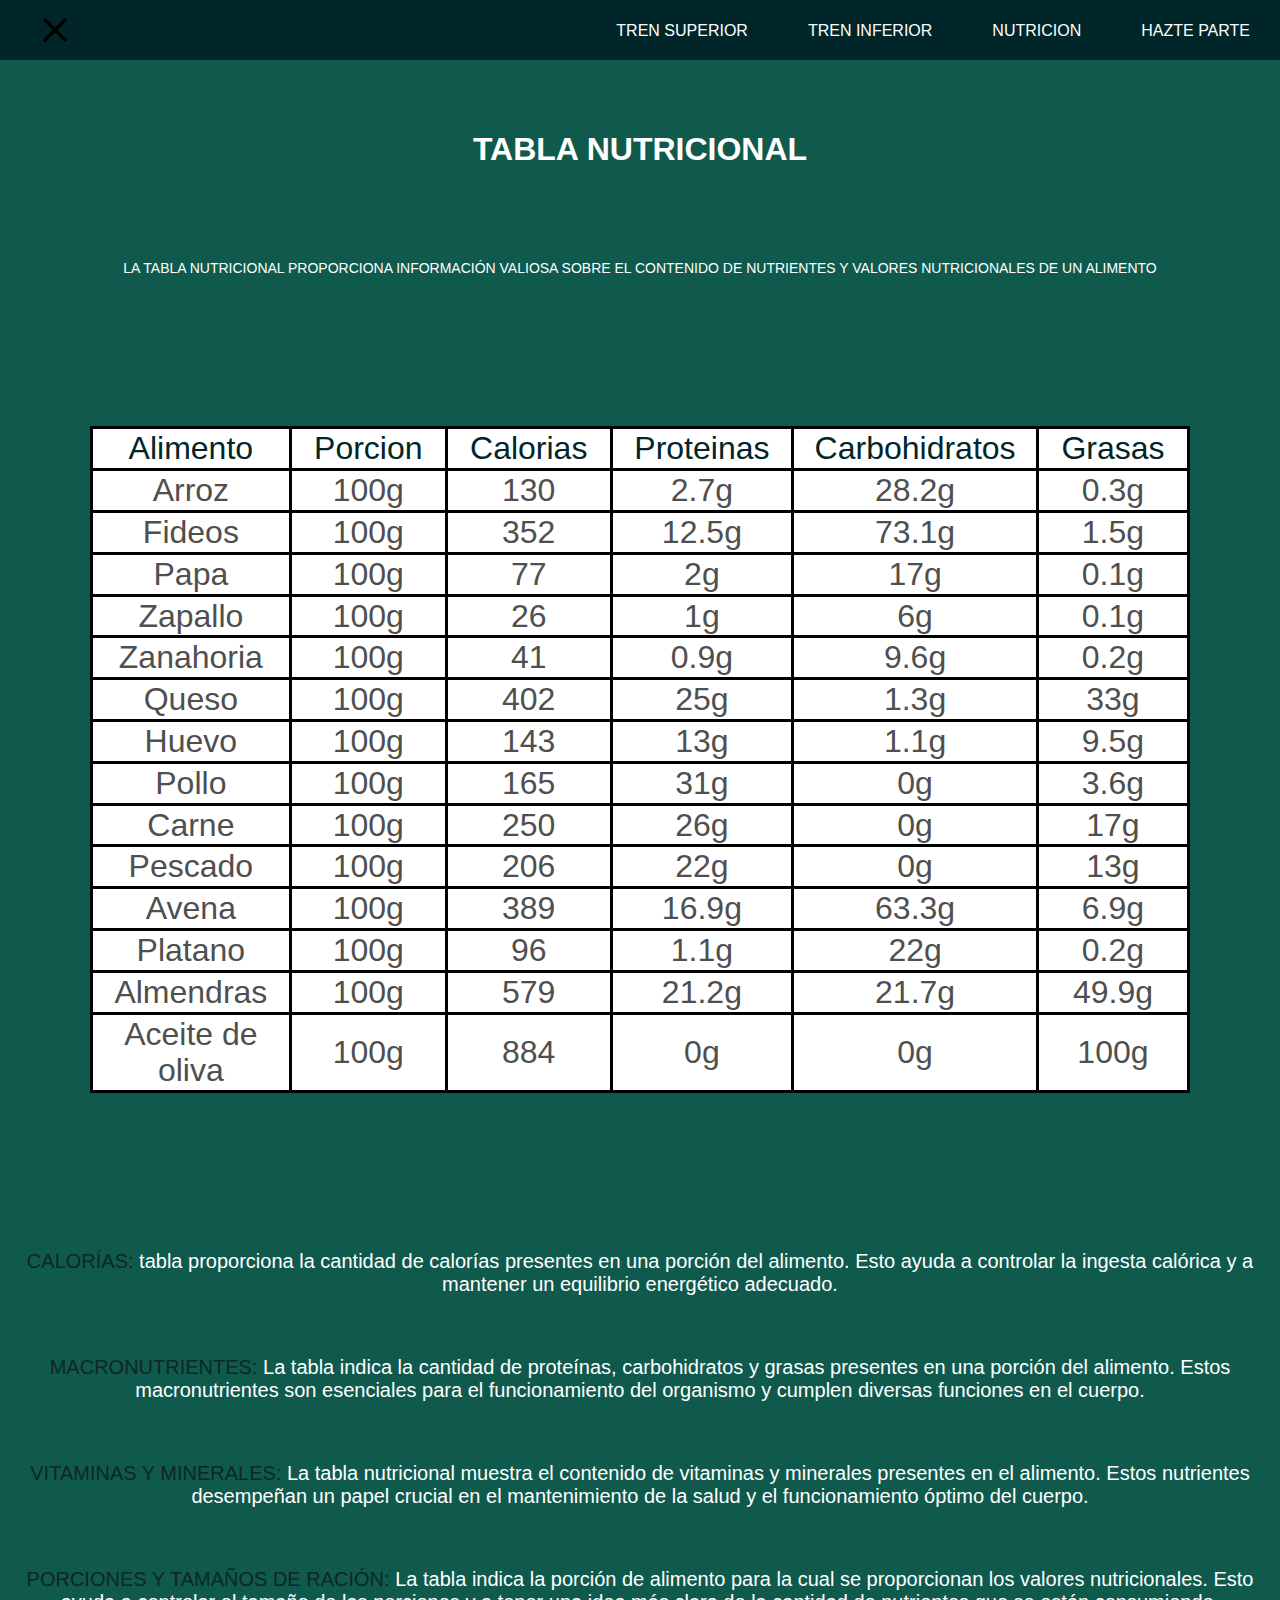
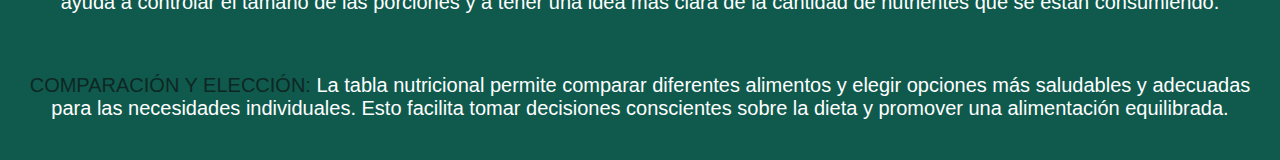
<file: nutricion.html>
<!DOCTYPE html>
<html lang="en">

<head>
    <meta charset="UTF-8">
    <meta http-equiv="X-UA-Compatible" content="IE=edge">
    <meta name="viewport" content="width=device-width, initial-scale=1.0">
    <!-- CSS PERSONALIZADO -->
    <link rel="stylesheet" href="/css/index.css">
    <!-- NORMALIZE -->
    <link rel="stylesheet" href="/css/normalize.css">
    <!-- ICONOS -->
    <link rel="stylesheet"
        href="https://fonts.googleapis.com/css2?family=Material+Symbols+Outlined:opsz,wght,FILL,GRAD@20..48,100..700,0..1,-50..200" />
    <link rel="stylesheet"
        href="https://fonts.googleapis.com/css2?family=Material+Symbols+Outlined:opsz,wght,FILL,GRAD@20..48,100..700,0..1,-50..200" />
    <link rel="stylesheet"
        href="https://fonts.googleapis.com/css2?family=Material+Symbols+Outlined:opsz,wght,FILL,GRAD@20..48,100..700,0..1,-50..200" />
    <!-- -------- -->
    <title>Document</title>
</head>

<body class="body-nutricion">
    <nav class="encabezado">

        <img src="images/x (4).svg" class="imag-x">

        <div class="div-derecha">
            <ul class="botonera">
                <li><a href="#"> tren superior</a></li>
                <li><a href="#"> tren inferior</a></li>
                <li><a href="#">nutricion</a></li>
                <li><a href="#">hazte parte</a></li>
            </ul>
        </div>

    </nav>
    <div class="tabla-nut">
        <h1>tabla nutricional</h1>
        <p>La tabla nutricional proporciona información valiosa sobre el contenido de nutrientes y valores nutricionales de un alimento</p>
    </div>
    <div class="tabla">
        <table>
            <tr>
                <thead>
                    <td>Alimento</td>
                    <td>Porcion</td>
                    <td>Calorias</td>
                    <td>Proteinas</td>
                    <td>Carbohidratos</td>
                    <td>Grasas</td>
                </thead>
            </tr>
            <tr>
                <td>Arroz</td>
                <td>100g</td>
                <td>130</td>
                <td>2.7g</td>
                <td>28.2g</td>
                <td>0.3g</td>
            </tr>
            <tr>
                <td>Fideos</td>
                <td>100g</td>
                <td>352</td>
                <td>12.5g</td>
                <td>73.1g</td>
                <td>1.5g</td>
            </tr>
            <tr>
                <td>Papa</td>
                <td>100g</td>
                <td>77</td>
                <td>2g</td>
                <td>17g</td>
                <td>0.1g</td>
            </tr>
            <tr>
                <td>Zapallo</td>
                <td>100g</td>
                <td>26</td>
                <td>1g</td>
                <td>6g</td>
                <td>0.1g</td>
            </tr>
            <tr>
                <td>Zanahoria</td>
                <td>100g</td>
                <td>41</td>
                <td>0.9g</td>
                <td>9.6g</td>
                <td>0.2g</td>
            </tr>
            <tr>
                <td>Queso</td>
                <td>100g</td>
                <td>402</td>
                <td>25g</td>
                <td>1.3g</td>
                <td>33g</td>
            </tr>
            <tr>
                <td>Huevo</td>
                <td>100g</td>
                <td>143</td>
                <td>13g</td>
                <td>1.1g</td>
                <td>9.5g</td>
            </tr>
            <tr>
                <td>Pollo</td>
                <td>100g</td>
                <td>165</td>
                <td>31g</td>
                <td>0g</td>
                <td>3.6g</td>
            </tr>
            <tr>
                <td>Carne</td>
                <td>100g</td>
                <td>250</td>
                <td>26g</td>
                <td>0g</td>
                <td>17g</td>
            </tr>
            <tr>
                <td>Pescado</td>
                <td>100g</td>
                <td>206</td>
                <td>22g</td>
                <td>0g</td>
                <td>13g</td>
            </tr>
            <tr>
                <td>Avena</td>
                <td>100g</td>
                <td>389</td>
                <td>16.9g</td>
                <td>63.3g</td>
                <td>6.9g</td>
            </tr>
            <tr>
                <td>Platano</td>
                <td>100g</td>
                <td>96</td>
                <td>1.1g</td>
                <td>22g</td>
                <td>0.2g</td>
            </tr>
            <tr>
                <td>Almendras</td>
                <td>100g</td>
                <td>579</td>
                <td>21.2g</td>
                <td>21.7g</td>
                <td>49.9g</td>
            </tr>
            <tr>
                <td>Aceite de oliva</td>
                <td>100g</td>
                <td>884</td>
                <td>0g</td>
                <td>0g</td>
                <td>100g</td>
            </tr>
        </table>
    </div>
    <div class="desc-tabla">
        <p><span>Calorías:</span> tabla proporciona la cantidad de calorías presentes en una porción del alimento. Esto ayuda a controlar la ingesta calórica y a mantener un equilibrio energético adecuado.</p>
        <p><span>Macronutrientes:</span> La tabla indica la cantidad de proteínas, carbohidratos y grasas presentes en una porción del alimento. Estos macronutrientes son esenciales para el funcionamiento del organismo y cumplen diversas funciones en el cuerpo.</p>
        <p><span>Vitaminas y minerales:</span>  La tabla nutricional muestra el contenido de vitaminas y minerales presentes en el alimento. Estos nutrientes desempeñan un papel crucial en el mantenimiento de la salud y el funcionamiento óptimo del cuerpo.</p>
        <p><span>Porciones y tamaños de ración:</span> La tabla indica la porción de alimento para la cual se proporcionan los valores nutricionales. Esto ayuda a controlar el tamaño de las porciones y a tener una idea más clara de la cantidad de nutrientes que se están consumiendo.</p>
        <p><span>Comparación y elección:</span> La tabla nutricional permite comparar diferentes alimentos y elegir opciones más saludables y adecuadas para las necesidades individuales. Esto facilita tomar decisiones conscientes sobre la dieta y promover una alimentación equilibrada.</p>
    </div>
</body>

</html>
</file>
<file: css/index.css>
/* 
    1 - Posicionamiento
    2 - Box model (Display)
    3 - Texto
    4 - Visuales
    5 - resto

    Sub organizar en ABCDario
*/
html,
body {
    margin: 0;
    padding: 0;

}

/*BARRA DE NAVEGACION / HOME */
/*(se utiliza en todos los archivos solo cambia el logo) */
.encabezado {
    background-color: #002629;
    display: flex;
    justify-content: space-between;
    height: 60px;
    object-fit: cover;

}

.encabezado ul {

    display: flex;
    justify-content: space-between;
    list-style-type: none;
    height: 30px;
    align-items: center;
}

.encabezado li {
    margin: 30px;

}

.encabezado a {
    color: rgb(255, 255, 255);
    text-transform: uppercase;
    text-decoration: none;
    font-family: Ubuntu, sans-serif;
}

.encabezado img {
    margin: 10px;
    width: 7%;
    height: 40px;
}


/*CONTENIDO DEL HOME*/

.cont-home h2 {
    color: #009E8D;
    text-transform: uppercase;

    text-align: center;
    font-size: 32px;
    padding: 50px;
}


.cont-home img {
    margin: 50px;
    width: 30%;
    height: 30%;
    display: flex;
    justify-content: center;
    align-items: center;
    right: 20%;



}

.cont-home p {
    font-size: 15px;
    font-family: Arial, sans-serif;
    display: block;
    text-align: center;
    padding: 20px;
    margin: 150px;
}

.cont-home h3 {
    color: #009E8D;
    text-transform: uppercase;

    font-size: 20px;
    font-family: Arial, sans-serif;
    display: block;
    margin-block-start: 1em;
    margin-block-end: 1em;
    margin-inline-start: 25px;
    margin-inline-end: 25px;
    /*background-color: aqua;*/
    text-align: center;
    padding: 20px;

}

/*TREN SUPERIOR*/
/*imagen de portada, texto y contenido*/

.contenedor {
    position: relative;
}

.contenedor img {
    width: 100%;
    height: 600px;
    object-fit: cover;
}

.texto {
    display: flex;
    justify-content: flex-start;
    position: absolute;
    top: 80%;
    left: 25%;
    transform: translate(-50%, -50%);
    color: white;
}

.texto h1 {
    font-size: 90px;
    margin-bottom: 10px;
    font-family: "Montserrat", Sans-serif;
    text-transform: uppercase;
    color: #ffffff;
    font-family: Arial, sans-serif;
}

.texto p {
    font-size: 80px;
    font-family: Arial, sans-serif;
}



:root {
    --primary-color: hsl(214, 84%, 56%);
    --secondary-color: hsl(180, 83%, 51%);
    --text-color: hsl(0, 0%, 31%);
    --bg-color: hsl(0, 0%, 90%);
}

.priColor {
    background-color: var(--primary-color);
}

.secColor {
    background-color: var(--secondary-color);
}

* {
    box-sizing: border-box;
}

body {
    margin: 0;
    font-family: 'Trebuchet MS', 'Lucida Sans Unicode', 'Lucida Grande', 'Lucida Sans', Arial, sans-serif;
    background-color: var(--bg-color);
    color: var(--text-color);
    min-height: 100%;
}

img {
    max-width: 100%;
}

/* HEADER */

header {
    display: flex;
    align-items: center;
}

nav {
    width: 100%;
}

.nav-ul {
    display: flex;
    justify-content: space-between;
    list-style: none;
    padding: 0 25px;
}

.nav-li:first-child {
    float: left;
}

.nav-li {
    align-items: center;
}

.nav-li:last-child {
    float: right;
}

.nav-li-options {
    display: none;
}

nav a {
    color: var(--text-color);
    text-decoration: none;
}

/* MAIN */

.main_title {
    color: red;
}

.main_img {
    width: 100%;
}

/* FORM */

h2 {
    text-align: center;
    font-size: 32px;
    /* background-image: url(/images/mh-trainer-2-1533576998.png) */
}

form {
    /* Centrar el formulario en la página */
    margin: 0;
    width: 45vw;
    /* Esquema del formulario */
    padding: 1em;
    border: 1px solid var(--secondary-color);
    border-radius: 1em;
}

form li+li {
    margin-top: 1em;
}

label {
    /* Tamaño y alineación uniforme */
    display: inline-block;
    width: 90px;
    text-align: left;
    color: aliceblue;
}

form ul li {
    list-style: none;
}

input,
textarea {
    /* Para asegurarse de que todos los campos de texto tienen la misma configuración de letra
       Por defecto, las áreas de texto tienen un tipo de letra monoespaciada */
    font: 1em sans-serif;

    /* Tamaño uniforme del campo de texto */
    width: 85%;
    box-sizing: border-box;

    /* Hacer coincidir los bordes del campo del formulario */
    border: 1px solid #999;
}

input:focus,
textarea:focus {
    /* Destacado adicional para elementos que tienen el cursor */
    border-color: #000;
}

input:focus:invalid {
    border: rgb(219, 18, 18) solid;
}

textarea {
    /* Alinear los campos de texto multilínea con sus etiquetas */
    vertical-align: top;

    /* Proporcionar espacio para escribir texto */
    min-height: 5em;
    max-height: 15em;
    min-width: 85%;
    max-width: 85%;
}

/* CAPTCHA */

.container-checkbox-captcha {
    background-color: #ffffffa2;
    border: #000 1px solid;
    display: flex;
    width: 25%;
    height: 4em;
    margin: 0 auto;
    justify-content: center;
    align-items: center;
}

.label-captcha {
    margin-left: 8px;
    width: fit-content;
    vertical-align: baseline;
    color: #000;
}

.input-captcha {
    width: fit-content;
}

.container-captcha {
    margin: 25px auto 0 auto;
    max-width: 485px;
    width: 100%;
    background-color: #ffffffa2;
    padding: 22px 30px 40px;
    border-radius: 10px;
    box-shadow: 8px 8px 8px rgba(0, 0, 0, 0.05);
    text-align: center;
}

.btn {
    margin-top: 4px;
}

/*  CAPTCHA END */


/*IMAGEN DE HAZTE PARTE*/

.section_form {
    margin: 15px 80px;
    display: flex;
    justify-content: center;
    align-items: center;
}

.container_img-form {
    position: absolute;
    height: 100vh;
    width: 100%;
    z-index: -1;
}

.main_img-form {
    width: 100%;
    height: 90vh;
    object-fit: cover;
    z-index: 0;
    width: 100%;
    height: 1000px;
    
}


/* FOOTER */
/*
footer{
    position: relative;
    display: flex;
    width: 100%;
    margin: 0;
    height: 160px;
}

.footer-form{
    position: absolute;
    bottom:-100px;
}

.footer_container_icon{
    height: 40%;
    width: 50%;
    margin: 35px 0px 0px 50px;
}

.footer_container_p-description{
    position: absolute;
    bottom: 0;
    left: 0;
    height: 50%;
    width: 30%;
    margin: 0 0 0 25px ;
    text-align: center;
}

.footer_p-description{
    margin-bottom: 0;
}

.footer_container_subtitle{
    position: absolute;
    right: 0;
    text-align: right;
    margin: 35px 25px 0 0;
}

.footer_subtitle{
    margin: 0 0 5px 0 ;
}

.footer_subtitle-pri{
    font-size: 1.5em;
    font-weight: 200;
}

.footer_subtitle-sec{
    font-size: 1em;
    font-weight: 200;
}

.footer_ul-socialMedia{
    position: absolute;
    right: 0;
    bottom: 0;
    display: inline-block;
    list-style: none;
    margin: 15px 25px 20px 0;
}

.footer_ul-socialMedia li{
    text-align: center;
    display: inline-block;
    padding: 6px;
}

.i_social{
    width: 24px;
    height: 24px;
}
*/
/* RESPONSIVE */

@media(max-width:950px) {
    nav {
        text-align: center;
    }

    nav ul li {
        margin: 0 24px;
        float: left;
    }

    .main_img {
        width: 100%;
    }

}

@media(max-width: 375px) {

    /* ESTO HAY QUE CAMBIARLO: ESCONDER LOS LI */
    nav ul li {
        margin: 0 8px;
        float: left;
    }

    .main_title {
        position: absolute;
        /* top: 30px; */
        bottom: 50%;
        left: 5%;
    }

    .nav-options {
        display: inline-block;
        margin: 16px;
    }

    .nav-li:nth-child(2) {
        /* visibility: hidden; */
        display: none;
    }

    .nav-li:nth-child(3) {
        /* visibility: hidden; */
        display: none;
    }

    .nav-li:nth-child(4) {
        /* visibility: hidden; */
        display: none;
    }

}







/* seccion flexiones,fondos,dominadas */
.cont-trensup h2 {
    text-transform: uppercase;
    font-family: Ubuntu, sans-serif;
    color: #009E8D;
    margin: 50px;
    width: 400px;
    height: 50%;
}

/* flexiones*/
.flexiones {
    /*background-color: #002629;*/
    display: flex;
    justify-content: space-between;
    margin: 25px;
}

.flexiones img {
    width: 700px;
    height: 40%;
    margin: 20px;
}

.text-flexiones, .fondos, .dominadas p {
    color: #000000;
    display: block;
    margin: 25px;
    font-family: National2, Helvetica, Arial, Sans-serif;

}

/*fondos*/
.fondos {

    display: flex;
    justify-content: space-between;
    margin: 20px;
}

.fondos img {
    width: 700px;
    height: 40%;
    margin: 25px;
}



/*dominadas*/

.dominadas {
    /*background-color: #002629;*/
    display: flex;
    justify-content: space-between;
    margin: 25px;
}

.dominadas img {
    width: 700px;
    height: 40%;
    margin: 20px;
}




/* NUTRICION ( TABLA NUTRICIONAL ) */
.body-nutricion {
    background-color: #0F5A4D;
}

.tabla-nut h1 {
    color: rgb(255, 255, 255);
    text-transform: uppercase;
    text-align: center;
    font-size: 32px;
    padding: 50px;
}

.tabla-nut p {
    color: rgb(255, 255, 255);
    text-transform: uppercase;
    text-align: center;
    font-size: 14px;
    padding: 20px;
}

thead {
    color: #002629;

}

table,
tr,
td {
    background-color: #ffffff;
    text-align: center;
    font-size: 32px;
    border: 3px solid black;
    border-collapse: collapse;

    width: 1100px;
}

.tabla {
    display: flex;
    justify-content: center;
    align-items: center;

    height: 900px;
}

.desc-tabla p {
    color: #ffffff;
    font-size: 20px;
    font-family: Arial, sans-serif;
    display: block;
    text-align: center;
    padding: 20px;


}

.desc-tabla span {
    color: #0E2723;
    text-transform: uppercase;
}
</file>
